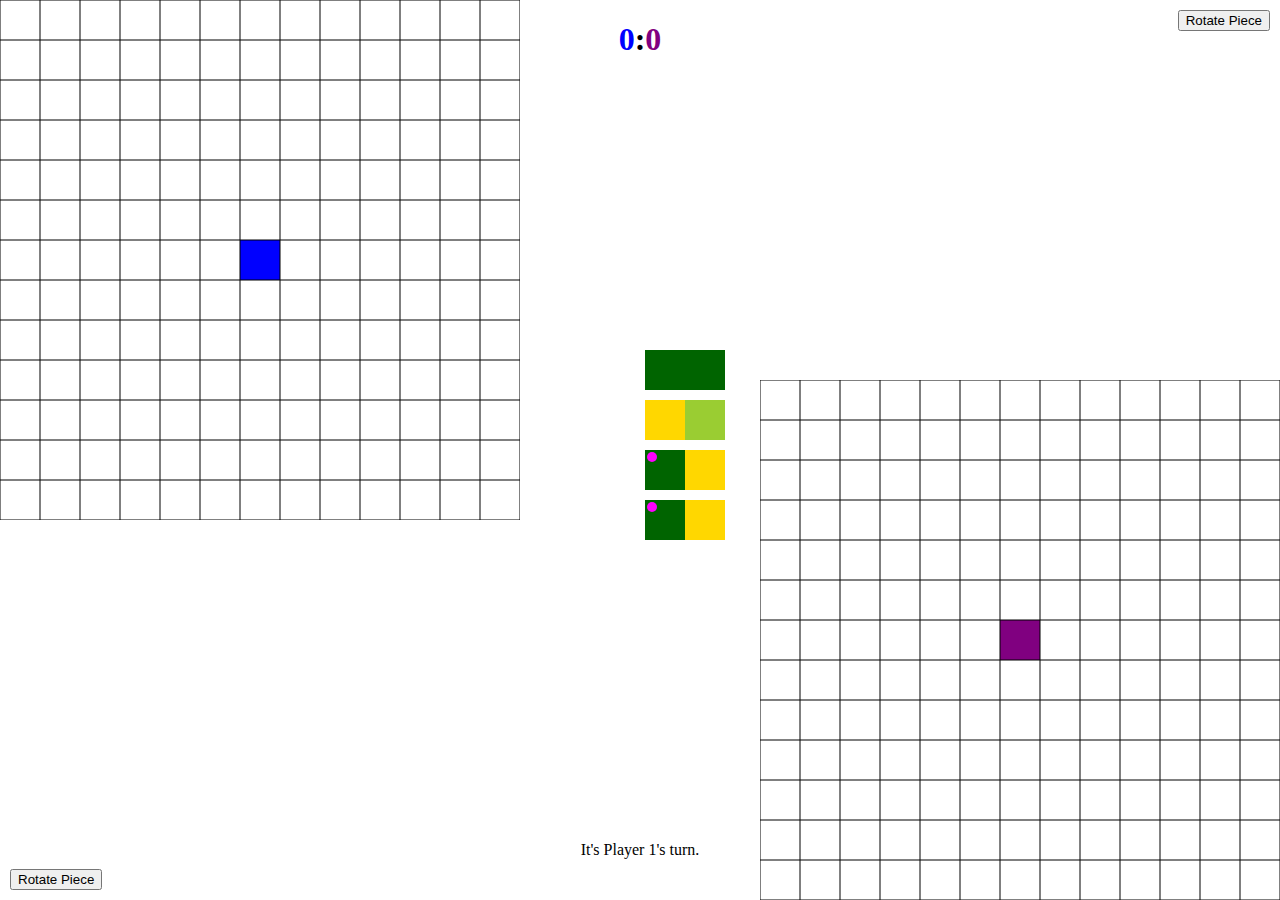
<file: index.html>
<!DOCTYPE html>
<html>
<head>
	<title>Kingdomino</title>
	<link rel="stylesheet" type="text/css" href="styles.css">
</head>
<body>
	<canvas id="playerOne" width=520 height=520 class="player"></canvas>
	<div id="oneBtns">
	</div>
	<canvas id="displayOne" width=80 height=80></canvas>
	<button id="rotateOne" onclick="rotate(0)">Rotate Piece</button>
	<canvas id="tiles" width=170 height=200></canvas>
	<div id="totalPts">
		<h1><span class="score" style="color:blue;">0</span>:<span class="score" style="color:purple;">0</span></h1>
	</div>
	<div id="buttons">
		<button class="tile" onclick="claimTile(0)"></button>
		<button class="tile" onclick="claimTile(1)"></button>
		<button class="tile" onclick="claimTile(2)"></button>
		<button class="tile" onclick="claimTile(3)"></button>
	</div>
	<canvas id="playerTwo" width=520 height=520 class="player"></canvas>
	<div id="twoBtns">
	</div>
	<canvas id="displayTwo" width=80 height=80></canvas>
	<button id="rotateTwo" onclick="rotate(1)">Rotate Piece</button>
	<div id="randomTxt">
		<p id="text"></p>
	</div>
	<script src="scripts.js"></script>
</body>
</html>
</file>
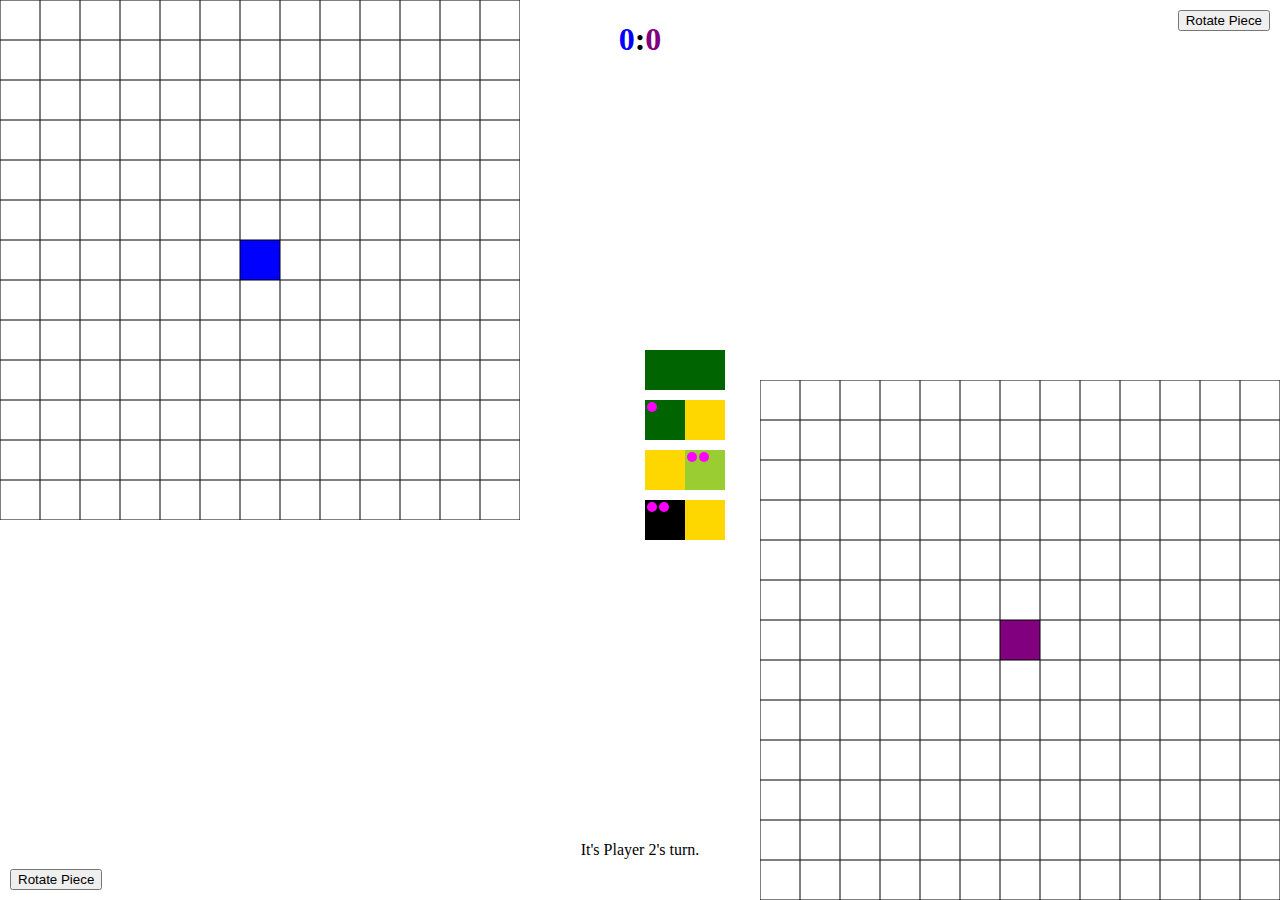
<file: kingdomino.html>
<!DOCTYPE html>
<html>
<head>
	<title>Kingdomino</title>
	<style>
		#playerOne, #oneBtns {
			position: absolute;
			top: 0;
			left: 0;
		}
		#playerTwo, #twoBtns {
			position: absolute;
			bottom: 0;
			right: 0;
		}
		#buttons {
			width: 170px;
			height: 200px;
		}
		#tiles, #buttons {
			position: absolute;
			top: 50%;
			left: 50%;
			transform: translate(-50%, -50%);
		}
		.tile {
			width: 80px;
			height: 40px;
			background: transparent;
			border: none !important;
		}
		#totalPts {
			position: absolute;
			top: 0;
			left: 50%;
			transform: translateX(-50%);
			text-align: center;
		}
		#randomTxt {
			position: absolute;
			bottom: 0;
			left: 50%;
			transform: translate(-50%, -50%);
			text-align: center;
		}
		#oneBtns, #twoBtns {
			width: 360px;
			height: 360px;
		}
		#displayOne {
			position: absolute;
			bottom: 10px;
			left: 260px;
			transform: translate(-50%, -50%);
		}
		#displayTwo {
			position: absolute;
			top: 10px;
			right: 260px;
			transform: translate(50%, 50%);
		}
		.backgroundBtn {
			position: absolute;
			width: 40px;
			height: 40px;
			background: transparent;
			border: none !important;
			outline: none;
		}
		#rotateOne {
			position: absolute;
			bottom: 10px;
			left: 10px;
		}
		#rotateTwo {
			position: absolute;
			top: 10px;
			right: 10px;
		}
	</style>
</head>
<body>
	<canvas id="playerOne" width=520 height=520 class="player"></canvas>
	<div id="oneBtns">
	</div>
	<canvas id="displayOne" width=80 height=80></canvas>
	<button id="rotateOne" onclick="rotate(0)">Rotate Piece</button>
	<canvas id="tiles" width=170 height=200></canvas>
	<div id="totalPts">
		<h1><span class="score" style="color:blue;">0</span>:<span class="score" style="color:purple;">0</span></h1>
	</div>
	<div id="buttons">
		<button class="tile" onclick="claimTile(0)"></button>
		<button class="tile" onclick="claimTile(1)"></button>
		<button class="tile" onclick="claimTile(2)"></button>
		<button class="tile" onclick="claimTile(3)"></button>
	</div>
	<canvas id="playerTwo" width=520 height=520 class="player"></canvas>
	<div id="twoBtns">
	</div>
	<canvas id="displayTwo" width=80 height=80></canvas>
	<button id="rotateTwo" onclick="rotate(1)">Rotate Piece</button>
	<div id="randomTxt">
		<p id="text"></p>
		<!-- <p>Placement: use rotate to rotate, click where the bottom or left of the piece should be placed</p> -->
	</div>
	<script>
		//Constants
		var q = 13; //Number of boxes
		var w = 40; //width of boxes
		var colors = ["gold", "darkGreen", "dodgerBlue", "yellowGreen", "tan", "black"];	//Terrain colors
		var allTiles = [	//All the tiles, so basically, yes
		[[1,0], [1,0], 1],
		[[1,0], [1,0], 2], 
		[[2,0], [2,0], 3], 
		[[2,0], [2,0], 4], 
		[[2,0], [2,0], 5], 
		[[2,0], [2,0], 6], 
		[[3,0], [3,0], 7], 
		[[3,0], [3,0], 8], 
		[[3,0], [3,0], 9], 
		[[4,0], [4,0], 10],
		[[4,0], [4,0], 11],
		[[5,0], [5,0], 12],
		[[1,0], [2,0], 13],
		[[1,0], [3,0], 14],
		[[1,0], [4,0], 15],
		[[1,0], [5,0], 16],
		[[2,0], [3,0], 17],
		[[2,0], [4,0], 18],
		[[1,1], [2,0], 19],
		[[1,1], [3,0], 20], 
		[[1,1], [4,0], 21],
		[[1,1], [5,0], 22],
		[[1,1], [6,0], 23],
		[[2,1], [1,0], 24],
		[[2,1], [1,0], 25],
		[[2,1], [1,0], 26],
		[[2,1], [1,0], 27],
		[[2,1], [3,0], 28],
		[[2,1], [4,0], 29],
		[[3,1], [1,0], 30],
		[[3,1], [1,0], 31],
		[[3,1], [2,0], 32],
		[[3,1], [2,0], 33],
		[[3,1], [2,0], 34],
		[[3,1], [2,0], 35],
		[[1,0], [4,1], 36],
		[[3,0], [4,1], 37],
		[[1,0], [5,1], 38],
		[[4,0], [5,1], 39],
		[[6,1], [1,0], 40],
		[[1,0], [4,2], 41],
		[[3,0], [4,2], 42],
		[[1,0], [5,2], 43],
		[[4,0], [5,2], 44],
		[[6,2], [1,0], 45],
		[[5,0], [6,2], 46],
		[[5,0], [6,2], 47],
		[[1,0], [6,3], 48]]; 

		var turn = Math.floor(Math.random()*2), hasClaim = false, region = [0,0], plTiles = [[],[]], plSums = [0,0];
		var btns = document.getElementsByClassName("tile");
		for (i=0; i<btns.length; i++){
			btns[i].style.position = "absolute";
			btns[i].style.top = ((50*i).toString() + "px");
			btns[i].style.right = "0";
		}

		var ctx = [], moreCtx = [document.getElementById("displayOne").getContext("2d"), document.getElementById("displayTwo").getContext("2d")];
		for(i=0; i<document.getElementsByClassName("player").length; i++){
			ctx.push(document.getElementsByClassName("player")[i].getContext("2d"));
		}
		var tileCtx = document.getElementById("tiles").getContext("2d");

		var boards = [[],[]];
		for (i=0; i<boards.length; i++){
			for (j=0; j<q; j++){
				boards[i].push([]);
				for (k=0; k<q; k++){
					boards[i][j].push([0,0]);
				}
			}
			boards[i][~~(q/2)][~~(q/2)] = [10,0];
		}

		for (k=0; k<boards.length; k++){
			var a = ["oneBtns", "twoBtns"];
			for (i=0; i<boards[k].length; i++){
				for (j=0; j<boards[k][i].length; j++){
					if (i != ~~(q/2) || j != ~~(q/2)){
						var temp = document.createElement("button");
						temp.className = "backgroundBtn";
						if (k === 0){
							temp.style.top = ((w*i).toString() + "px");
							temp.style.left = ((w*j).toString() + "px");
							temp.id = (j.toString() + " " + i + " 0");
						}
						else {
							temp.style.bottom = ((w*i).toString() + "px");
							temp.style.right = ((w*j).toString() + "px");
							temp.id = ((q-1-j).toString() + " " + (q-1-i) + " 1");
						}
						temp.onclick = function(){placePiece(this.id)};
						document.getElementById(a[k]).appendChild(temp);
					}
				}
			}
		}

		var shuffled = [], next = [], current = [], piece = -5, rot = [true, true];
		var claimed = [true, true, true, true], nextClaim = [false, false, false, false];

		function shuffleTiles(){
			numbers = [];
			for (i=0; i<allTiles.length; i++){
				numbers.push(i);
				if (shuffled.length > 0){
					shuffled.pop();
				}
			}
			for (i=0; i<allTiles.length; i++){
				r = Math.floor(Math.random()*numbers.length);
				shuffled.push(allTiles[numbers[r]][2]);
				numbers.splice(r, 1);
			}
		}

		function newTiles(){
			tileCtx.clearRect(90, 0, w*2, 200);
			if (shuffled.length >= 4){
				next = [shuffled.pop(), shuffled.pop(), shuffled.pop(), shuffled.pop()];
				colors = ["gold", "darkGreen", "dodgerBlue", "yellowGreen", "tan", "black"];
				for (i=1; i<next.length; i++){
					min = i;
					for (j=i-1; j>=0; j--){
						if (next[i] < next[j]){
							min = j;
						}
						else {
							break;
						}
					}
					next.splice(min, 0, next[i]);
					next.splice(i+1, 1);
				}
				for (i=0; i<next.length; i++){
					for (j=0; j<2; j++){
						tileCtx.fillStyle = colors[allTiles[next[i]-1][j][0]-1];
						tileCtx.fillRect(90+w*j, (w+10)*i, w, w);
						for (k=0; k<allTiles[next[i]-1][j][1]; k++){
							tileCtx.fillStyle = "magenta";
							tileCtx.beginPath();
							tileCtx.arc(w*j + 12*k + 97, (w+10)*i + 7, 5, 0, 2*Math.PI);
							tileCtx.fill();
						}
					}
				}
			}
		}

		function shiftTiles(){
			current = next;
			a = ["blue", "purple"];
			for (i=0; i<current.length; i++){
				for (j=0; j<allTiles[current[i]-1].length-1; j++){
					tileCtx.fillStyle = colors[allTiles[current[i]-1][j][0]-1];
					tileCtx.fillRect(w*j, 50*i, w, w);
					for (k=0; k<allTiles[current[i]-1][j][1]; k++){
						tileCtx.fillStyle = "magenta";
						tileCtx.beginPath();
						tileCtx.arc(w*j + 12*k + 7, 50*i + 7, 5, 0, 2*Math.PI);
						tileCtx.fill();
					}
				}
				tileCtx.fillStyle = a[claimed[i]];
				tileCtx.beginPath();
				tileCtx.arc(w, 50*i + w/2, 10, 0, 2*Math.PI);
				tileCtx.fill();
			}
		}

		shuffleTiles();
		newTiles();

		for (i=0; i<ctx.length; i++){
			a = ["blue", "purple"];
			ctx[i].fillStyle = a[i];
			ctx[i].fillRect(w*(~~(q/2)), w*(~~(q/2)), w, w);
			for (j=0; j<=boards[i].length; j++){
				ctx[i].beginPath();
				ctx[i].moveTo(0, w*j);
				ctx[i].lineTo(w*q, w*j);
				ctx[i].stroke();
				ctx[i].beginPath();
				ctx[i].moveTo(w*j,0);
				ctx[i].lineTo(w*j, w*q);
				ctx[i].stroke();
			}
		}

		document.getElementById("text").textContent = ("It's Player " + (turn+1).toString() + "'s turn.");

		function claimTile(x){
			a = ["blue", "purple"];
			if (!hasClaim && !nextClaim[x]){
				nextClaim[x] = turn;
				tileCtx.fillStyle = a[turn];
				tileCtx.beginPath();
				tileCtx.arc(90+w, 50*x + w/2, 10, 0, 2*Math.PI);
				tileCtx.fill();
				advance();
			}
			else if (Number.isInteger(claimed[piece])){
				document.getElementById("text").textContent = "Please place your tile first.";
			}
			else {
				document.getElementById("text").textContent = "Please claim an unclaimed tile.";
			}
		}

		function advance(){
			piece++;
			if (piece === -1){piece = 4;}
			if (piece === -4 || piece === -2){
				if (turn === 1){
					turn = 0;
				}
				else {
					turn++;
				}
			}
			else if (piece < 0){}
			else {
				hasClaim = true;
				if (piece > 3){
					claimed = nextClaim;
					nextClaim = [false, false, false, false];
					piece = 0;
					shiftTiles();
					newTiles();
				}
				turn = claimed[piece];
				nextTurn();
			}
			document.getElementById("text").textContent = ("It's Player " + (turn+1).toString() + "'s turn.");	
		}

		function rotate(c){
			if (c === turn){
				moreCtx[turn].clearRect(0, 0, w*2, w*2);
				if (rot[0] && rot[1]){
					rot[0] = false;
					draw(moreCtx, 0.5, 0);
				}
				else if (!rot[0] && rot[1]){
					rot = [true, false];
					draw(moreCtx, 0, 0.5);
				}
				else if (rot[0] && !rot[1]){
					rot[0] = false;
					draw(moreCtx, 0.5, 0);
				}
				else {
					nextTurn();
				}
			}
		}

		function nextTurn(){
			for (i=0; i<boards.length; i++){moreCtx[i].clearRect(0,0,w*2,w*2);}
			rot = [true, true];
			draw(moreCtx, 0, 0.5);
		}

		function placePiece(wow){
			wow = wow.split(" ");
			x = parseInt(wow[0], 10), y = parseInt(wow[1], 10), z = parseInt(wow[2], 10);
			if (z === turn){
				var type = [allTiles[current[piece]-1][0][0], allTiles[current[piece]-1][1][0]];
				if (!rot[1]){
					type.reverse();
				}
				var check = false;
				if (boards[turn][y][x][0] != 0){}
				else if (rot[0] && x != q-1 && boards[turn][y][x+1][0] === 0){
					if (
						(y != q-1 && (boards[turn][y+1][x][0]===type[0] || boards[turn][y+1][x+1][0]===type[1] || boards[turn][y+1][x][0]>9 || 
							boards[turn][y+1][x+1][0]>9))	||
						(y != 0 && (boards[turn][y-1][x][0]===type[0] || boards[turn][y-1][x+1][0]===type[1] || boards[turn][y-1][x][0]>9 || 
							boards[turn][y-1][x+1][0]>9))	||
						(x != 0 && (boards[turn][y][x-1][0]===type[0] || boards[turn][y][x+2][0] === type[1] || boards[turn][y][x-1][0]>9 || 
							boards[turn][y][x+2][0]>9))
					){check = true;}
				}
				else if (!rot[0] && y != q-1 && boards[turn][y+1][x][0] === 0){
					if (
						(x != q-1 && (boards[turn][y][x+1][0]===type[0] || boards[turn][y+1][x+1][0]===type[1] || boards[turn][y][x+1][0]>9 ||
							boards[turn][y+1][x+1][0]>9))	||
						(x != 0 && (boards[turn][y][x-1][0]===type[0] || boards[turn][y+1][x-1][0]===type[1] || boards[turn][y][x-1][0]>9 ||
							boards[turn][y+1][x-1][0]>9))	||
						(y != 0 && (boards[turn][y-1][x][0]===type[0] || boards[turn][y+2][x][0] === type[1] || boards[turn][y-1][x][0]>9 ||
							boards[turn][y+2][x][0]>9))
					){check = true;}
				}

				var pos = null;
				if (check){
					draw(ctx, x, y);
					hasClaim = false, claimed[piece] = null;
					moreCtx[turn].clearRect(0, 0, w*2, w*2);
				}
				else {
					document.getElementById("text").textContent = "You cannot place the piece there";
				}
			}
		}

		function draw(context, x, y){
			var pos = null, type = [allTiles[current[piece]-1][0], allTiles[current[piece]-1][1]];
			if (rot[0]){pos = [[x, x+1], [y, y]];}
			else {pos = [[x, x], [y, y+1]];}

			if (!rot[1]){type.reverse();}

			for (i=0; i<pos.length; i++){
				context[turn].fillStyle = colors[type[i][0]-1];
				context[turn].fillRect(w*pos[0][i], w*pos[1][i], w, w);
				for (k=0; k<type[i][1]; k++){
					context[turn].fillStyle = "magenta";
					context[turn].beginPath();
					context[turn].arc(w*pos[0][i] + 12*k + 7, w*pos[1][i] + 7, 5, 0, 2*Math.PI);
					context[turn].fill();
				}
				if (context === ctx){
					boards[turn][pos[1][i]][pos[0][i]] = type[i];
					updateScore(pos[0][i], pos[1][i]);
				}
			}

			if (context === ctx){
				if (pos[0][0] <= ~~(q/2)-1){
					for (i=pos[0][0]+(q+1)/2; i<q; i++){
						for (j=0; j<boards[turn][i].length; j++){
							if (boards[turn][j][i] < 0){break;}
							else {boards[turn][j][i] = [-1,-1];}
						}
					}
				}
				else if (pos[0][1] >= ~~(q/2)+1){
					for (i=0; i<=pos[0][1]-(q+1)/2; i++){
						for (j=0; j<boards[turn][i].length; j++){
							if (boards[turn][j][i] < 0){break;}
							else {boards[turn][j][i] = [-1,-1];}
						}
					}
				}

				if (pos[1][0] <= ~~(q/2)-1){
					for (i=pos[1][0]+(q+1)/2; i<q; i++){
						for (j=0; j<boards[turn][i].length; j++){
							if (boards[turn][i][j] < 0){break;}
							else {boards[turn][i][j] = [-1,-1];}
						}
					}
				}
				else if (pos[1][1] >= ~~(q/2)+1){
					for (i=0; i<q; i++){
						for (j=0; j<=pos[0][1]-(q+1)/2; j++){
							if (boards[turn][i][j] < 0){break;}
							else {boards[turn][i][j] = [-1,-1];}
						}
					}
				}
			}			
		}

		function updateScore(x, y){
			var temp = boards[turn][y][x][0];
			var clear = [];
			if (y != 0 && boards[turn][y-1][x][0] === temp){
				clear.push(boards[turn][y-1][x][2]);
			}
			if (y != q-1 && boards[turn][y+1][x][0] === temp){
				clear.push(boards[turn][y+1][x][2]);
			}
			if (x != 0 && boards[turn][y][x-1][0] === temp){
				clear.push(boards[turn][y][x-1][2]);
			}
			if (x != q-1 && boards[turn][y][x+1][0] === temp){
				clear.push(boards[turn][y][x+1][2]);
			}

			if (clear.length > 1){
				console.log("broke here");
				for (m=0; m<clear.length-1; m++){
					if (clear[m] != clear[m+1]){
						plTiles[turn][clear[i+1]][0] = 0;
						for (n=0; n<q; n++){
							for (o=0; o<q; o++){
								if (boards[turn][n][o][2] === clear[m+1]){
									boards[turn][n][o][2] = clear[m];
									plTiles[turn][clear[m]][1]++;
									plTiles[turn][clear[m]][0] += boards[turn][n][o][1];
								}
							}
						}
						clear[m+1] = clear[m];
					}
				}
				clear = [clear[0]];
			}

			console.log("Length is " + clear.length);

			if (clear.length === 0){
				console.log("jk here");
				boards[turn][y][x].push(region[turn]);
				plTiles[turn].push([boards[turn][y][x][1], 1]);
				region[turn]++;
			}
			else {
				console.log("or perhaps here");
				boards[turn][y][x].push(clear[0]);
				plTiles[turn][clear[0]][1]++;
				plTiles[turn][clear[0]][0] += boards[turn][y][x][1];
			}

			plSums[turn] = 0;
			for (m=0; m<plTiles[turn].length; m++){
				console.log(plTiles[turn][m][0]);
				console.log(plTiles[turn][m][1]);
				plSums[turn] += (plTiles[turn][m][0]*plTiles[turn][m][1]);
				console.log("after: " + plSums[turn]);
			}
			document.getElementsByClassName("score")[turn].textContent = plSums[turn].toString();
		} 
	</script>
</body>
</html>
</file>
<file: styles.css>
#playerOne, #oneBtns {
	position: absolute;
	top: 0;
	left: 0;
}
#playerTwo, #twoBtns {
	position: absolute;
	bottom: 0;
	right: 0;
}
#buttons {
	width: 170px;
	height: 200px;
}
#tiles, #buttons {
	position: absolute;
	top: 50%;
	left: 50%;
	transform: translate(-50%, -50%);
}
.tile {
	width: 80px;
	height: 40px;
	background: transparent;
	border: none !important;
}
#totalPts {
	position: absolute;
	top: 0;
	left: 50%;
	transform: translateX(-50%);
	text-align: center;
}
#randomTxt {
	position: absolute;
	bottom: 0;
	left: 50%;
	transform: translate(-50%, -50%);
	text-align: center;
}
#oneBtns, #twoBtns {
	width: 360px;
	height: 360px;
}
#displayOne {
	position: absolute;
	bottom: 10px;
	left: 260px;
	transform: translate(-50%, -50%);
}
#displayTwo {
	position: absolute;
	top: 10px;
	right: 260px;
	transform: translate(50%, 50%);
}
.backgroundBtn {
	position: absolute;
	width: 40px;
	height: 40px;
	background: transparent;
	border: none !important;
	outline: none;
}
#rotateOne {
	position: absolute;
	bottom: 10px;
	left: 10px;
}
#rotateTwo {
	position: absolute;
	top: 10px;
	right: 10px;
}
</file>
